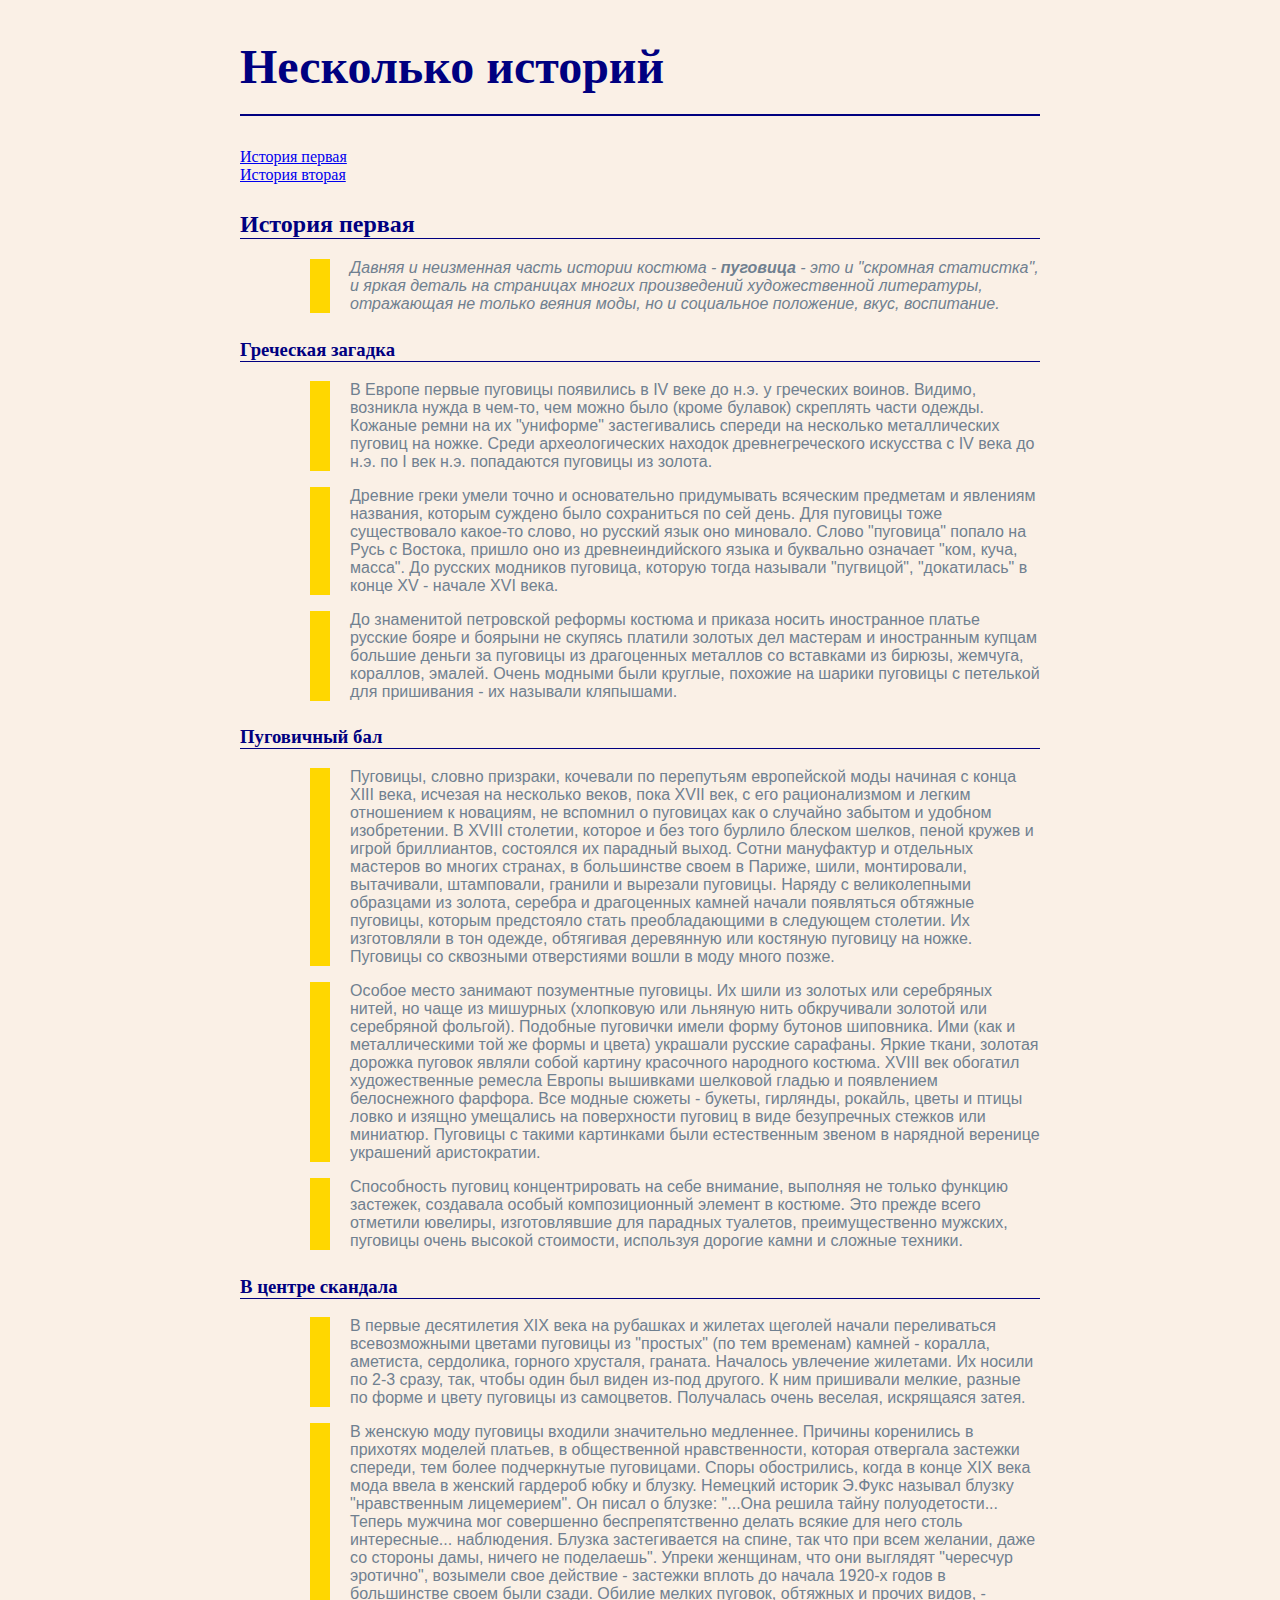
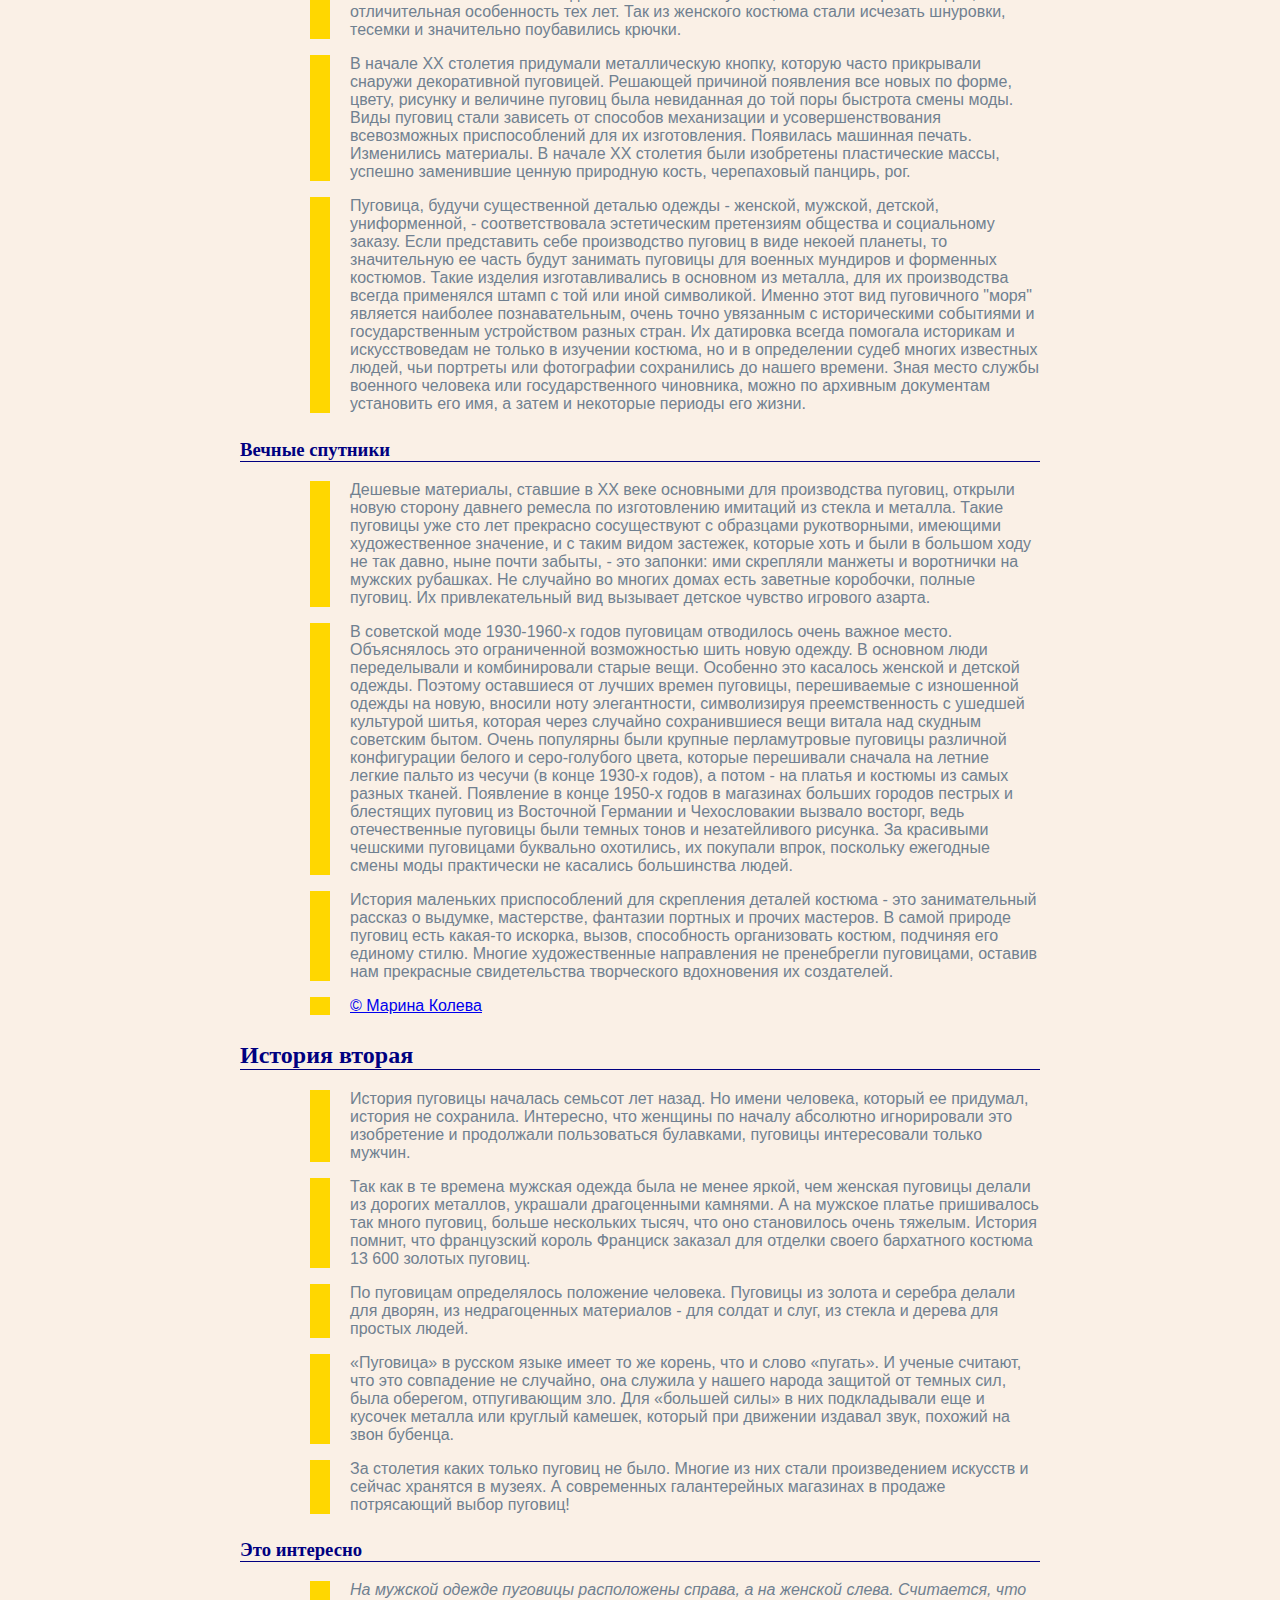
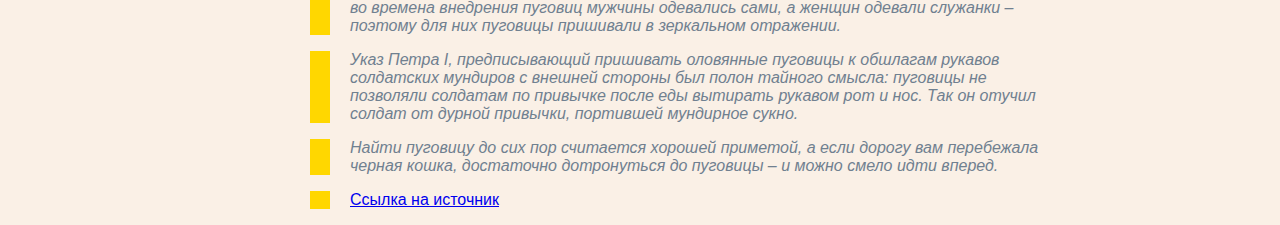
<file: about_buttons.html>
﻿<!DOCTYPE html>
<html>
<head>
    <title>About button</title>

    <style>
        p {
            color: #708090;
            font-size: 1em;
            font-family: Arial, Helvetica, sans-serif;
            margin-left: 70px;
            padding-left: 20px;
            border-left: solid 20px #FFD700;
        }
        h1, h2, h3 {
            color: #000080;
            font-family: Times, serif;
            border-bottom: 1px solid #000080;
            padding-top: 7px;
        }
        h1 {
            font-size: 3em;
            border-bottom: 2px solid #000080;
            padding-bottom: 20px;
        }
        .interesting {
            font-style: italic;
        }
        #info {
            background-color: #FAF0E6;
            padding: 0;
            margin: 0 auto;
            width: 800px;
        }

    </style>
</head>
<body id = "info">
    <h1>Несколько историй</h1>
    <a href="#history_1">История первая</a><br />
    <a href="#history_2">История вторая</a><br />

    <div>
        <h2 id="history_1">История первая</h2>
        <p class = "interesting">
            Давняя и неизменная часть истории костюма - <strong>пуговица</strong> - это и "скромная статистка", и яркая деталь на
            страницах многих произведений художественной литературы, отражающая не только веяния моды, но и
            социальное положение, вкус, воспитание.
        </p>

        <h3>Греческая загадка</h3>

        <p>
            В Европе первые пуговицы появились в IV веке до н.э. у греческих воинов. Видимо, возникла нужда в
            чем-то, чем можно было (кроме булавок) скреплять части одежды. Кожаные ремни на их "униформе" застегивались
            спереди на несколько металлических пуговиц на ножке. Среди археологических находок древнегреческого
            искусства с IV века до н.э. по I век н.э. попадаются пуговицы из золота.
        </p>
        <p>
            Древние греки умели точно и основательно придумывать всяческим предметам и явлениям названия, которым
            суждено было сохраниться по сей день. Для пуговицы тоже существовало какое-то слово, но русский язык оно
            миновало. Слово "пуговица" попало на Русь с Востока, пришло оно из древнеиндийского языка и буквально
            означает "ком, куча, масса". До русских модников пуговица, которую тогда называли "пугвицой", "докатилась"
            в конце XV - начале XVI века.
        </p>
        <p>
            До знаменитой петровской реформы костюма и приказа носить иностранное платье русские бояре и боярыни
            не скупясь платили золотых дел мастерам и иностранным купцам большие деньги за пуговицы из драгоценных
            металлов со вставками из бирюзы, жемчуга, кораллов, эмалей. Очень модными были круглые, похожие на шарики
            пуговицы с петелькой для пришивания - их называли кляпышами.
        </p>

        <h3>Пуговичный бал</h3>

        <p>
            Пуговицы, словно призраки, кочевали по перепутьям европейской моды начиная с конца XIII века, исчезая
            на несколько веков, пока XVII век, с его рационализмом и легким отношением к новациям, не вспомнил о
            пуговицах как о случайно забытом и удобном изобретении. В XVIII столетии, которое и без того бурлило
            блеском шелков, пеной кружев и игрой бриллиантов, состоялся их парадный выход. Сотни мануфактур и
            отдельных мастеров во многих странах, в большинстве своем в Париже, шили, монтировали, вытачивали,
            штамповали, гранили и вырезали пуговицы. Наряду с великолепными образцами из золота, серебра и
            драгоценных камней начали появляться обтяжные пуговицы, которым предстояло стать преобладающими в
            следующем столетии. Их изготовляли в тон одежде, обтягивая деревянную или костяную пуговицу на ножке.
            Пуговицы со сквозными отверстиями вошли в моду много позже.
        </p>
        <p>
            Особое место занимают позументные пуговицы. Их шили из золотых или серебряных нитей, но чаще из
            мишурных (хлопковую или льняную нить обкручивали золотой или серебряной фольгой). Подобные пуговички
            имели форму бутонов шиповника. Ими (как и металлическими той же формы и цвета) украшали русские сарафаны.
            Яркие ткани, золотая дорожка пуговок являли собой картину красочного народного костюма. XVIII век
            обогатил художественные ремесла Европы вышивками шелковой гладью и появлением белоснежного фарфора.
            Все модные сюжеты - букеты, гирлянды, рокайль, цветы и птицы ловко и изящно умещались на поверхности
            пуговиц в виде безупречных стежков или миниатюр. Пуговицы с такими картинками были естественным звеном
            в нарядной веренице украшений аристократии.
        </p>
        <p>
            Способность пуговиц концентрировать на себе внимание, выполняя не только функцию застежек, создавала
            особый композиционный элемент в костюме. Это прежде всего отметили ювелиры, изготовлявшие для парадных
            туалетов, преимущественно мужских, пуговицы очень высокой стоимости, используя дорогие камни и сложные
            техники.
        </p>

        <h3>В центре скандала</h3>

        <p>
            В первые десятилетия XIX века на рубашках и жилетах щеголей начали переливаться всевозможными цветами
            пуговицы из "простых" (по тем временам) камней - коралла, аметиста, сердолика, горного хрусталя, граната.
            Началось увлечение жилетами. Их носили по 2-3 сразу, так, чтобы один был виден из-под другого. К ним
            пришивали мелкие, разные по форме и цвету пуговицы из самоцветов. Получалась очень веселая, искрящаяся
            затея.
        </p>
        <p>
            В женскую моду пуговицы входили значительно медленнее. Причины коренились в прихотях моделей платьев,
            в общественной нравственности, которая отвергала застежки спереди, тем более подчеркнутые пуговицами.
            Споры обострились, когда в конце XIX века мода ввела в женский гардероб юбку и блузку. Немецкий историк
            Э.Фукс называл блузку "нравственным лицемерием". Он писал о блузке:
            "...Она решила тайну полуодетости... Теперь мужчина мог совершенно беспрепятственно делать всякие для
            него столь интересные... наблюдения. Блузка застегивается на спине, так что при всем желании, даже со
            стороны дамы, ничего не поделаешь". Упреки женщинам, что они выглядят "чересчур эротично", возымели свое
            действие - застежки вплоть до начала 1920-х годов в большинстве своем были сзади. Обилие мелких пуговок,
            обтяжных и прочих видов, - отличительная особенность тех лет. Так из женского костюма стали исчезать
            шнуровки, тесемки и значительно поубавились крючки.
        </p>
        <p>
            В начале XX столетия придумали металлическую кнопку, которую часто прикрывали снаружи декоративной
            пуговицей. Решающей причиной появления все новых по форме, цвету, рисунку и величине пуговиц была
            невиданная до той поры быстрота смены моды. Виды пуговиц стали зависеть от способов механизации и
            усовершенствования всевозможных приспособлений для их изготовления. Появилась машинная печать. Изменились
            материалы. В начале XX столетия были изобретены пластические массы, успешно заменившие ценную природную
            кость, черепаховый панцирь, рог.
        </p>
        <p>
            Пуговица, будучи существенной деталью одежды - женской, мужской, детской, униформенной, -
            соответствовала эстетическим претензиям общества и социальному заказу. Если представить себе
            производство пуговиц в виде некоей планеты, то значительную ее часть будут занимать пуговицы для
            военных мундиров и форменных костюмов. Такие изделия изготавливались в основном из металла, для их
            производства всегда применялся штамп с той или иной символикой. Именно этот вид пуговичного "моря"
            является наиболее познавательным, очень точно увязанным с историческими событиями и государственным
            устройством разных стран. Их датировка всегда помогала историкам и искусствоведам не только в изучении
            костюма, но и в определении судеб многих известных людей, чьи портреты или фотографии сохранились
            до нашего времени. Зная место службы военного человека или государственного чиновника, можно по
            архивным документам установить его имя, а затем и некоторые периоды его жизни.
        </p>

        <h3>Вечные спутники</h3>

        <p>
            Дешевые материалы, ставшие в XX веке основными для производства пуговиц, открыли новую сторону
            давнего ремесла по изготовлению имитаций из стекла и металла. Такие пуговицы уже сто лет прекрасно
            сосуществуют с образцами рукотворными, имеющими художественное значение, и с таким видом застежек,
            которые хоть и были в большом ходу не так давно, ныне почти забыты, - это запонки: ими скрепляли
            манжеты и воротнички на мужских рубашках. Не случайно во многих домах есть заветные коробочки,
            полные пуговиц. Их привлекательный вид вызывает детское чувство игрового азарта.
        </p>
        <p>
            В советской моде 1930-1960-х годов пуговицам отводилось очень важное место. Объяснялось это
            ограниченной возможностью шить новую одежду. В основном люди переделывали и комбинировали старые вещи.
            Особенно это касалось женской и детской одежды. Поэтому оставшиеся от лучших времен пуговицы,
            перешиваемые с изношенной одежды на новую, вносили ноту элегантности, символизируя преемственность
            с ушедшей культурой шитья, которая через случайно сохранившиеся вещи витала над скудным советским
            бытом. Очень популярны были крупные перламутровые пуговицы различной конфигурации белого и серо-голубого
            цвета, которые перешивали сначала на летние легкие пальто из чесучи (в конце 1930-х годов), а
            потом - на платья и костюмы из самых разных тканей. Появление в конце 1950-х годов в магазинах
            больших городов пестрых и блестящих пуговиц из Восточной Германии и Чехословакии вызвало восторг,
            ведь отечественные пуговицы были темных тонов и незатейливого рисунка. За красивыми чешскими
            пуговицами буквально охотились, их покупали впрок, поскольку ежегодные смены моды практически
            не касались большинства людей.
        </p>
        <p>
            История маленьких приспособлений для скрепления деталей костюма - это занимательный рассказ о
            выдумке, мастерстве, фантазии портных и прочих мастеров. В самой природе пуговиц есть какая-то искорка,
            вызов, способность организовать костюм, подчиняя его единому стилю. Многие художественные направления
            не пренебрегли пуговицами, оставив нам прекрасные свидетельства творческого вдохновения их
            создателей.
        </p>

        <p><a href="http://hearth.narod.ru/home/0003.htm">&copy; Марина Колева</a></p>
    </div>

    <div>
        <h2 id="history_2">История вторая</h2>
        <p>
            История пуговицы началась семьсот лет назад. Но имени человека, который ее придумал, история не
            сохранила. Интересно, что женщины по началу абсолютно игнорировали это изобретение и продолжали
            пользоваться булавками, пуговицы интересовали только мужчин.
        </p>
        <p>
            Так как в те времена мужская одежда была не менее яркой, чем женская пуговицы делали из дорогих
            металлов, украшали драгоценными камнями. А на мужское платье пришивалось так много пуговиц, больше
            нескольких тысяч, что оно становилось очень тяжелым. История помнит, что французский  король Франциск
            заказал для отделки своего бархатного костюма 13 600 золотых пуговиц.
        </p>
        <p>
            По пуговицам определялось положение человека. Пуговицы из золота и серебра делали для дворян,
            из недрагоценных материалов - для солдат и слуг, из стекла и дерева  для простых людей.
        </p>
        <p>
            «Пуговица» в русском языке имеет то же корень, что и слово «пугать». И ученые считают,
            что это совпадение не случайно, она служила у нашего народа защитой от темных сил, была оберегом,
            отпугивающим зло. Для «большей силы» в них подкладывали еще и кусочек металла или круглый камешек,
            который при  движении издавал  звук, похожий на звон бубенца.
        </p>
        <p>
            За  столетия каких только пуговиц не было. Многие из них стали произведением искусств и сейчас
            хранятся в музеях. А современных галантерейных магазинах в продаже  потрясающий выбор пуговиц!
        </p>

        <h3>Это интересно</h3>
        <div class="interesting">
            <p>
                На мужской одежде пуговицы расположены справа, а на женской слева. Считается, что во времена
                внедрения пуговиц мужчины одевались сами, а женщин одевали служанки – поэтому для них пуговицы
                пришивали в зеркальном отражении.
            </p>
            <p>
                Указ Петра I, предписывающий пришивать оловянные пуговицы к обшлагам рукавов солдатских мундиров
                с внешней стороны был полон тайного смысла: пуговицы не позволяли солдатам по привычке после еды
                вытирать рукавом рот и нос. Так он  отучил солдат от дурной привычки, портившей мундирное сукно.
            </p>
            <p>
                Найти пуговицу до сих пор считается хорошей приметой, а если дорогу вам перебежала черная кошка,
                достаточно дотронуться до пуговицы – и можно смело идти вперед.
            </p>
        </div>
            <p><a href="http://www.filipoc.ru/interesting/istoriya-pugovitsyi">Ссылка на источник</a></p>
        </div>
</body>
</html>
</file>
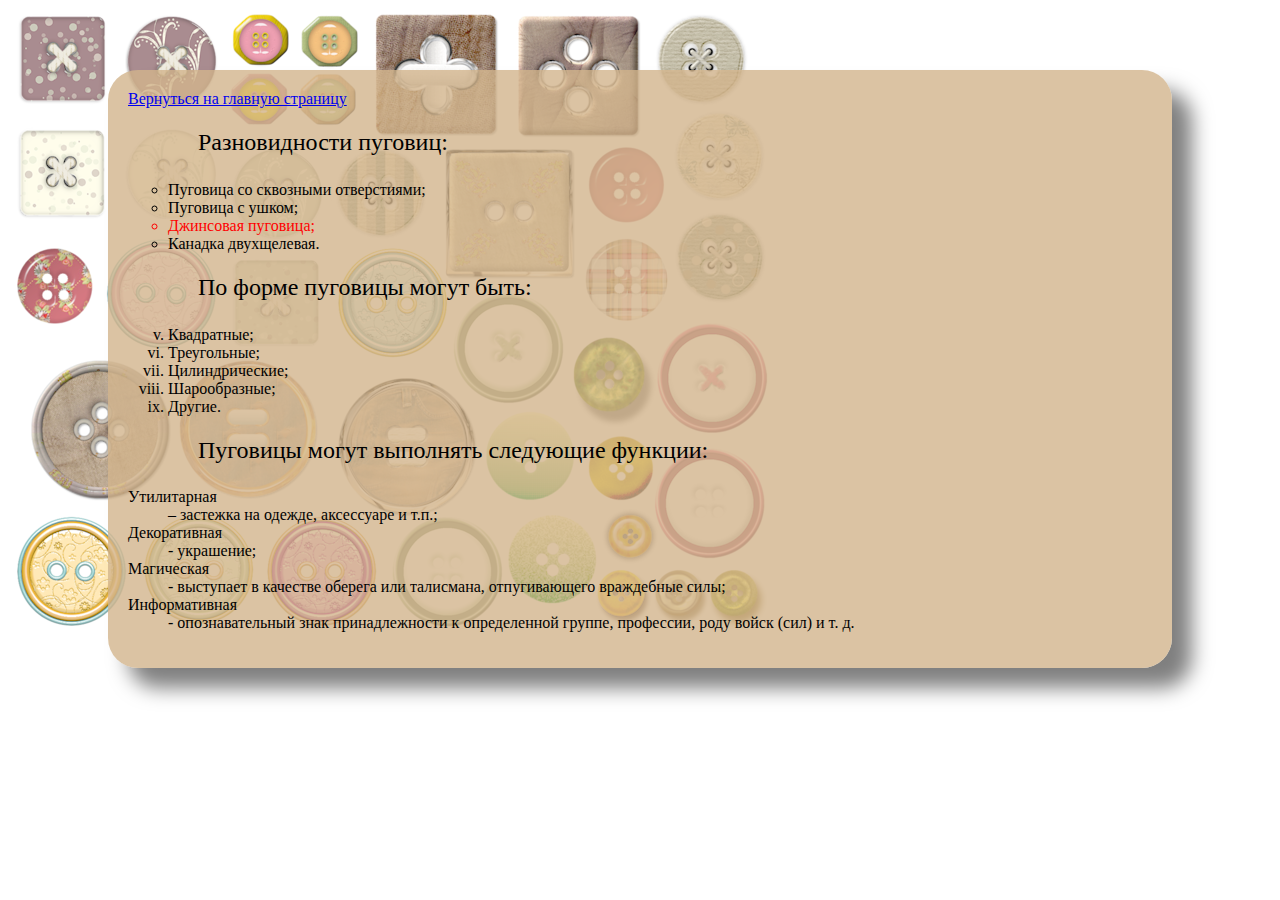
<file: classification.html>
﻿<!DOCTYPE html>

<html>
<head>
    <meta charset="utf-8" />
    <title>  Классификация</title>
    <link href="style.css" rel="stylesheet">
</head>
<body>
    <a href="index.html">Вернуться на главную страницу</a>
    <p>Разновидности пуговиц:</p>
    <ul style="list-style-type:circle">
        <li>Пуговица со сквозными отверстиями;</li>
        <li>Пуговица с ушком; </li>
        <li style='color:red;'>Джинсовая пуговица; </li>
        <li>Канадка двухщелевая.</li>
    </ul>
    <p>По форме пуговицы могут быть:</p>
    <ol start="5" type="i">
        <li>Квадратные;</li>
        <li>Треугольные; </li>
        <li>Цилиндрические; </li>
        <li>Шарообразные; </li>
        <li>Другие. </li>
    </ol>
    <p>Пуговицы могут выполнять следующие функции:</p>
    <dl>
        <dt>Утилитарная</dt>
        <dd> – застежка на одежде, аксессуаре и т.п.;</dd>
        <dt>Декоративная</dt>
        <dd> - украшение; </dd>
        <dt>Магическая</dt>
        <dd> - выступает в качестве оберега или талисмана, отпугивающего враждебные силы; </dd>
        <dt>Информативная</dt>
        <dd>   - опознавательный знак принадлежности к определенной группе, профессии,  роду войск (сил) и т. д. </dd>
    </dl>
</body>
</html>
</file>
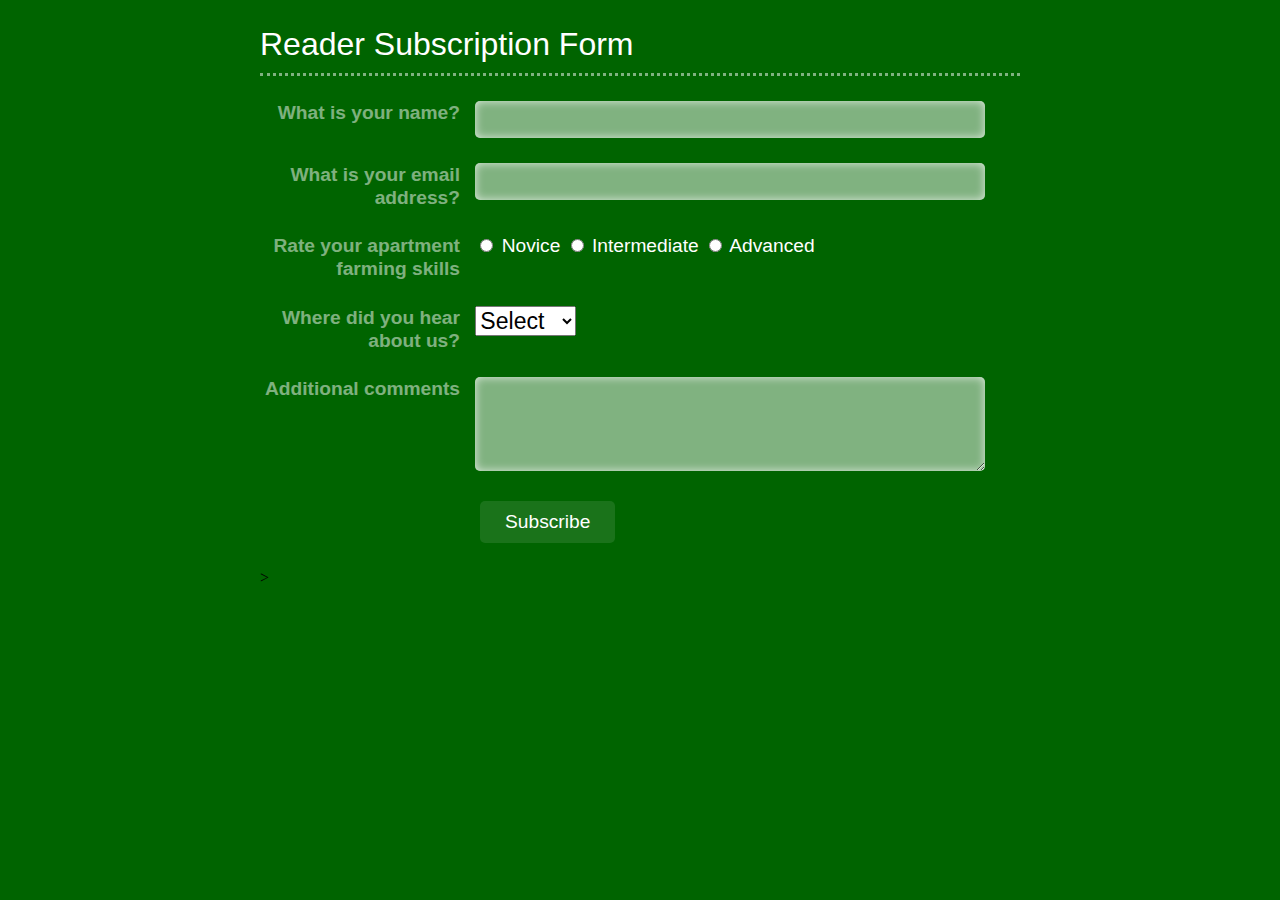
<file: form.html>
﻿<!doctype html>
<html>
<head>
    <meta charset="ISO-8859-1">
    <title>Information</title>
    <link href="global.css" rel="stylesheet">
    <style>


        .subform {
            font-size: 1.2em;
            color: white;
            font-family: Tahoma, sans-serif;
        }
            .subform .label {
                display: inline-block;
                width: 200px;
                vertical-align: top;
                text-align: right;
                margin-right: 10px;
                font-weight: bold;
                color: rgba(255,255,255,.5);
            }
            .subform input[type="submit"] {
                margin-left: 220px;
                padding: 10px 25px;
                font-size: 1em;
                color: white;
                background: rgba(255,255,255,.1);
                border: none;
                border-radius: 5px;
            }
            .subform select {
                font-size: 1.2em;
            }
            .subform input[type="text"], .subform textarea {
                font-size: 1.2em;
                color: rgba(255,255,255,1);
                border-radius: 5px;
                border: none;
                background-color: rgba(255,255,255,.5);
                box-shadow: inset 0 0 10px rgba(255,255,255,.75);
                width: 500px;
                padding: 5px;
            }
                .subform input[type="text"]:focus, .subform textarea:focus {
                    background-color: white;
                    color: black;
                }
    </style>
</head>
<body>
    <h1>Reader Subscription Form</h1>
    <form class="subform" method="post">
        <p>
            <label for="name"  class="label">What is your name?</label>
            <input type="text" name="name" id="name">
        </p>
        <p>
            <label for="email" class="label">What is your email address?</label>
            <input type="text" name="email" id="email">
        </p>
        <p>
            <span class="label">Rate your apartment farming skills</span>
            <label>
                <input name="skill" type="radio" value="novice">
                Novice
            </label>
            <label>
                <input name="skill" type="radio" value="intermediate">
                Intermediate
            </label>
            <label>
                <input name="skill" type="radio" value="advanced">
                Advanced
            </label>
        </p>
        <p>
            <label for="refer" class="label">Where did you hear about us? </label>
            <select name="refer" id="refer">
                <option value="null">Select</option>
                <option value="1">Friend</option>
                <option value="2">Internet</option>
                <option value="3">Paper</option>
                <option value="4">Other</option>
            </select>
        </p>
        <p>
            <label for="comments" class="label">Additional comments </label>
            <textarea name="comments" cols="35" rows="4" id="comments"></textarea>
        </p>
        <p>
            <input type="submit" value="Subscribe">
        </p>
    </form>
</body>
</html>>
</file>
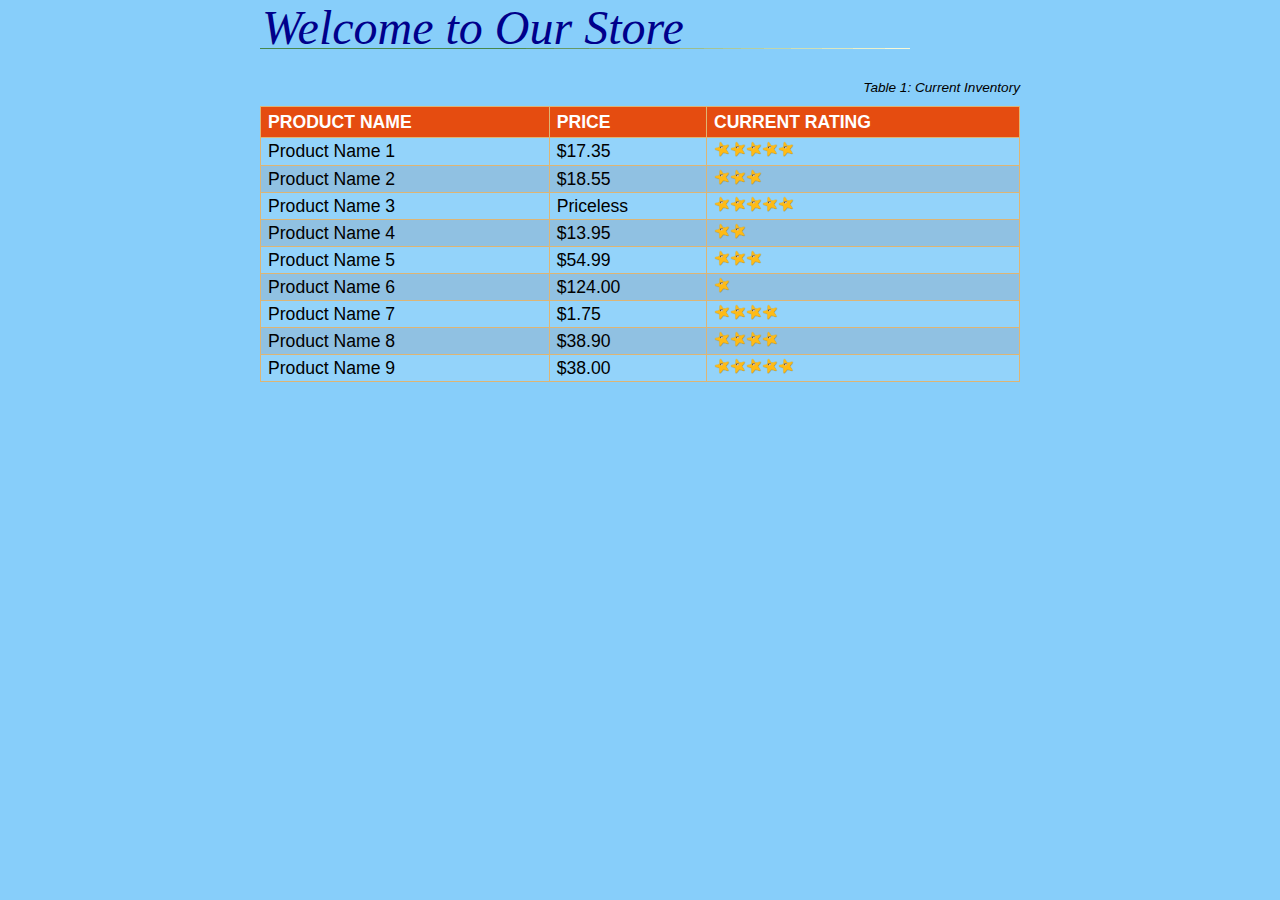
<file: table.html>
﻿<!doctype html>
<html>
<head>
    <meta charset="UTF-8">
    <title>Products</title>
    <link href="main.css" rel="stylesheet">
    <style>
        .inventory {
            font-family: Arial, Helvetica, sans-serif;
            width: 100%;
            margin-top: 25px;
            border-collapse: collapse;
        }
            .inventory caption {
                font-style: italic;
                text-align: right;
                font-size: .85em;
                margin-bottom: 10px;

            }
            .inventory td, .inventory th {
                font-size: 1.1em;
                border: 1px solid #DDB575;
                padding: 3px 7px 2px 7px;

            }
            .inventory th {
                text-transform: uppercase;
                text-align: left;
                padding-top: 5px;
                padding-bottom: 4px;
                background: rgb(229,76,16);
                color: white;
            }
            .inventory tr:nth-of-type(even) {
                background-color: rgba(255,255,255,.1);
            }

            .inventory tr:nth-of-type(odd) {
                background-color: rgba(229,76,16,.1);
            }
    </style>
</head>
<body>
    <h1>Welcome to Our Store</h1>
    <table class="inventory" width="100">
        <caption>
            Table 1: Current Inventory
        </caption>
        <colgroup>
            <col id="product">
            <col id="price">
            <col id="rating">
        </colgroup>
        <tr>
            <th scope="col">Product Name</th>
            <th scope="col">Price</th>
            <th scope="col">Current Rating</th>
        </tr>
        <tr>
            <td> Product Name 1</td>
            <td>$17.35</td>
            <td class="rating"><img src="image/star.png" width="16" height="16" alt="star"><img src="image/star.png" width="16" height="16" alt="star"><img src="image/star.png" width="16" height="16" alt="star"><img src="image/star.png" width="16" height="16" alt="star"><img src="image/star.png" width="16" height="16" alt="star"></td>
        </tr>
        <tr>
            <td> Product Name 2</td>
            <td>$18.55</td>
            <td><span class="rating"><img src="image/star.png" width="16" height="16" alt="star"></span><span class="rating"><img src="image/star.png" width="16" height="16" alt="star"></span><span class="rating"><img src="image/star.png" width="16" height="16" alt="star"></span></td>
        </tr>
        <tr>
            <td>Product Name 3</td>
            <td>Priceless</td>
            <td><span class="rating"><img src="image/star.png" width="16" height="16" alt="star"></span><span class="rating"><img src="image/star.png" width="16" height="16" alt="star"></span><span class="rating"><img src="image/star.png" width="16" height="16" alt="star"></span><span class="rating"><img src="image/star.png" width="16" height="16" alt="star"></span><span class="rating"><img src="image/star.png" width="16" height="16" alt="star"></span></td>
        </tr>
        <tr>
            <td>Product Name 4</td>
            <td>$13.95</td>
            <td><span class="rating"><img src="image/star.png" width="16" height="16" alt="star"></span><span class="rating"><img src="image/star.png" width="16" height="16" alt="star"></span></td>
        </tr>
        <tr>
            <td>Product Name 5</td>
            <td>$54.99</td>
            <td><span class="rating"><img src="image/star.png" width="16" height="16" alt="star"></span><span class="rating"><img src="image/star.png" width="16" height="16" alt="star"></span><span class="rating"><img src="image/star.png" width="16" height="16" alt="star"></span></td>
        </tr>
        <tr>
            <td>Product Name 6</td>
            <td>$124.00</td>
            <td><span class="rating"><img src="image/star.png" width="16" height="16" alt="star"></span></td>
        </tr>
        <tr>
            <td> Product Name 7</td>
            <td>$1.75</td>
            <td><span class="rating"><img src="image/star.png" width="16" height="16" alt="star"></span><span class="rating"><img src="image/star.png" width="16" height="16" alt="star"></span><span class="rating"><img src="image/star.png" width="16" height="16" alt="star"></span><span class="rating"><img src="image/star.png" width="16" height="16" alt="star"></span></td>
        </tr>
        <tr>
            <td>Product Name 8</td>
            <td>$38.90</td>
            <td><span class="rating"><img src="image/star.png" width="16" height="16" alt="star"></span><span class="rating"><img src="image/star.png" width="16" height="16" alt="star"></span><span class="rating"><img src="image/star.png" width="16" height="16" alt="star"></span><span class="rating"><img src="image/star.png" width="16" height="16" alt="star"></span></td>
        </tr>
        <tr>
            <td>Product Name 9</td>
            <td>$38.00</td>
            <td><span class="rating"><img src="image/star.png" width="16" height="16" alt="star"></span><span class="rating"><img src="image/star.png" width="16" height="16" alt="star"></span><span class="rating"><img src="image/star.png" width="16" height="16" alt="star"></span><span class="rating"><img src="image/star.png" width="16" height="16" alt="star"></span><span class="rating"><img src="image/star.png" width="16" height="16" alt="star"></span></td>
        </tr>
    </table>
</body>
</html>
</file>
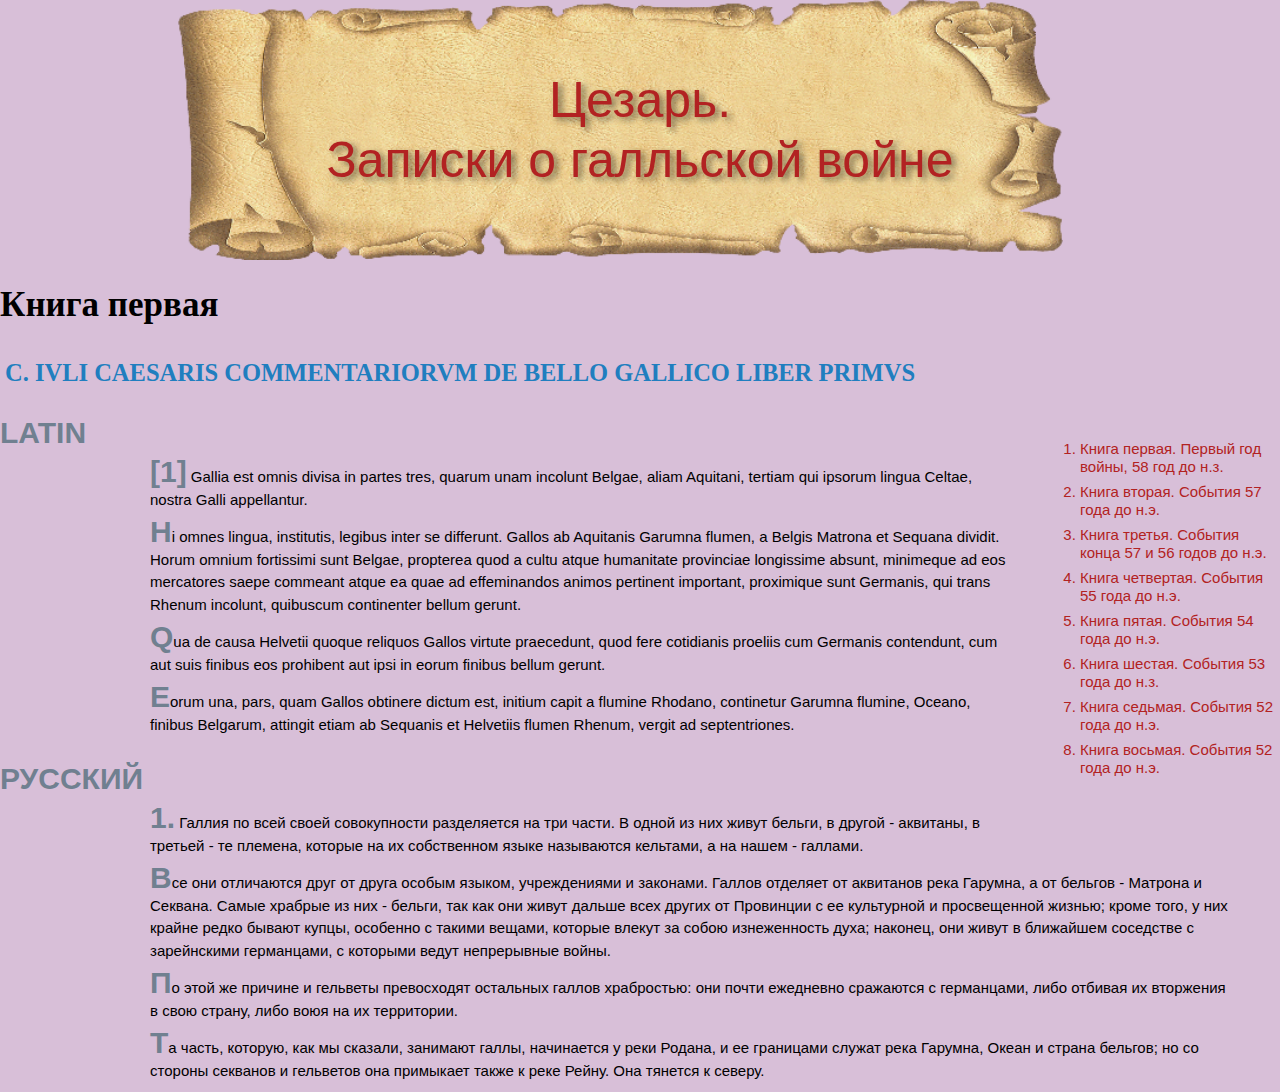
<file: textFormat_1.html>
﻿<!DOCTYPE html>
<html>
<head>
    <title>Форматирование и оформление текста</title>
    <style>
        /* reset browser styles */
        html, body, div, span, object, iframe, h1, h2, h3, h4, h5, h6, p, blockquote, pre, a, abbr, acronym, address, big, cite, code, del, dfn, em, img, ins, kbd, q, s, samp, small, strike, strong, sub, sup, tt, var, b, u, i, center, dl, dt, dd, ol, ul, li, fieldset, form, label, legend,
        table, caption, tbody, tfoot, thead, tr, th, td, article, aside, canvas, details, embed,
        figure, figcaption, footer, header, hgroup, menu, nav, output, ruby, section, summary,
        time, mark, audio, video {
            margin: 0;
            padding: 0;
            border: 0;
            font-size: 100%;
            font: inherit;
            vertical-align: baseline;
        }

        article, aside, details, figcaption, figure, footer, header, hgroup, menu, nav, section {
            display: block;
        }

        body {
            line-height: 1.2;
        }

        ol {
            padding-left: 1.4em;
            list-style: decimal;
        }

        ul {
            padding-left: 1.4em;
            list-style: square;
        }

        table {
            border-collapse: collapse;
            border-spacing: 0;
        }
        /* end reset browser styles */
        html {
            font-size: 62.5%;
            font-family: Arial, Helvetica, sans-serif;
            background: rgb(216,191,216);
        }

        h1 {
            color: rgb(178,34,34);
            font-family: Arial, Helvetica, sans-serif;
            font-size: 5em;
            text-align: center;
            text-shadow: 4px 3px 6px rgba(0,0,0,.5);
            background-image: url('image/switok.png'); /*Добавляет фоновое изображение*/
            background-repeat: no-repeat; /*Изображение не повторяется в рамках элемента*/
            background-position: top center; /*Позиционирует изображение*/
            background-size: contain; /*Определяет размеры фонового изображения, помещая его в область элемента*/
            margin: 0 auto; /*Задает размер полей элемента*/
            padding: 70px 50px; /* Задает размер отсутпов элемента */
        }

        h2 {
            font: bold 3.5em Garamond, Times, serif;
            margin-top: 25px;
        }

        em {
            color: rgb(32,126,191);
            text-transform: uppercase;
            margin-left: 5px;
            font-size: 70%;
        }

        div h3 {
            color: rgb(112,128,144);
            font-size: 3em;
            font-weight: bold;
            text-transform: uppercase;
            margin-top: 25px;
            margin-bottom: 10px;
        }

        p {
            font-size: 1.5em;
            line-height: 150%;
            margin-left: 150px;
            margin-right: 50px;
            margin-bottom: 10px;
        }

            p:first-letter {
                font-size: 2em;
                font-weight: bold;
                color: rgb(112,128,144);
            }
        ol {
            margin: 50px 0 25px 50px;
            width: 200px;
            float: right;
        }

        li {
            color: rgb(178,34,34);
            font-size: 1.5em;
            margin-bottom: 7px;
        }
    </style>
</head>
<body>

    <h1>Цезарь. <br />Записки о галльской войне</h1>





    <h2>Книга первая</h2>
    <h2><em>C. IVLI CAESARIS COMMENTARIORVM DE BELLO GALLICO LIBER PRIMVS</em></h2>

    <ol>
        <li>Книга первая. Первый год войны, 58 год до н.з.</li>
        <li>Книга вторая. События 57 года до н.э.</li>
        <li>Книга третья. События конца 57 и 56 годов до н.э.</li>
        <li>Книга четвертая. События 55 года до н.э.</li>
        <li>Книга пятая. События 54 года до н.э.</li>
        <li>Книга шестая. События 53 года до н.з.</li>
        <li>Книга седьмая. События 52 года до н.э.</li>
        <li>Книга восьмая. События 52 года до н.э.</li>
    </ol>


    <div class="lat">
        <h3>Latin</h3>
        <div>
            <p>
                [1] Gallia est omnis divisa in partes tres, quarum unam incolunt Belgae, aliam Aquitani,
                tertiam qui ipsorum lingua Celtae, nostra Galli appellantur.
            </p>
            <p>
                Hi omnes lingua, institutis, legibus inter se differunt. Gallos ab Aquitanis Garumna flumen,
                a Belgis Matrona et Sequana dividit. Horum omnium fortissimi sunt Belgae, propterea quod a cultu
                atque humanitate provinciae longissime absunt, minimeque ad eos mercatores saepe commeant atque
                ea quae ad effeminandos animos pertinent important, proximique sunt Germanis, qui trans Rhenum
                incolunt, quibuscum continenter bellum gerunt.
            </p>
            <p>
                Qua de causa Helvetii quoque reliquos Gallos virtute praecedunt, quod fere cotidianis proeliis
                cum Germanis contendunt, cum aut suis finibus eos prohibent aut ipsi in eorum finibus bellum gerunt.
            </p>
            <p>
                Eorum una, pars, quam Gallos obtinere dictum est, initium capit a flumine Rhodano, continetur
                Garumna flumine, Oceano, finibus Belgarum, attingit etiam ab Sequanis et Helvetiis flumen Rhenum,
                vergit ad septentriones.
            </p>
        </div>
    </div>

    <div class="rus">
        <h3>Русский</h3>
        <div>
            <p>
                1. Галлия по всей своей совокупности разделяется на три части. В одной из них живут бельги,
                в другой - аквитаны, в третьей - те племена, которые на их собственном языке называются кельтами,
                а на нашем - галлами.
            </p>
            <p>
                Все они отличаются друг от друга особым языком, учреждениями и законами. Галлов отделяет от
                аквитанов река Гарумна, а от бельгов - Матрона и Секвана. Самые храбрые из них - бельги, так как
                они живут дальше всех других от Провинции с ее культурной и просвещенной жизнью; кроме того, у
                них крайне редко бывают купцы, особенно с такими вещами, которые влекут за собою изнеженность духа;
                наконец, они живут в ближайшем соседстве с зарейнскими германцами, с которыми ведут непрерывные войны.
            </p>
            <p>
                По этой же причине и гельветы превосходят остальных галлов храбростью: они почти ежедневно
                сражаются с германцами, либо отбивая их вторжения в свою страну, либо воюя на их территории.
            </p>
            <p>
                Та часть, которую, как мы сказали, занимают галлы, начинается у реки Родана, и ее границами
                служат река Гарумна, Океан и страна бельгов; но со стороны секванов и гельветов она примыкает
                также к реке Рейну. Она тянется к северу.
            </p>
        </div>
    </div>






</body>
</html>
</file>
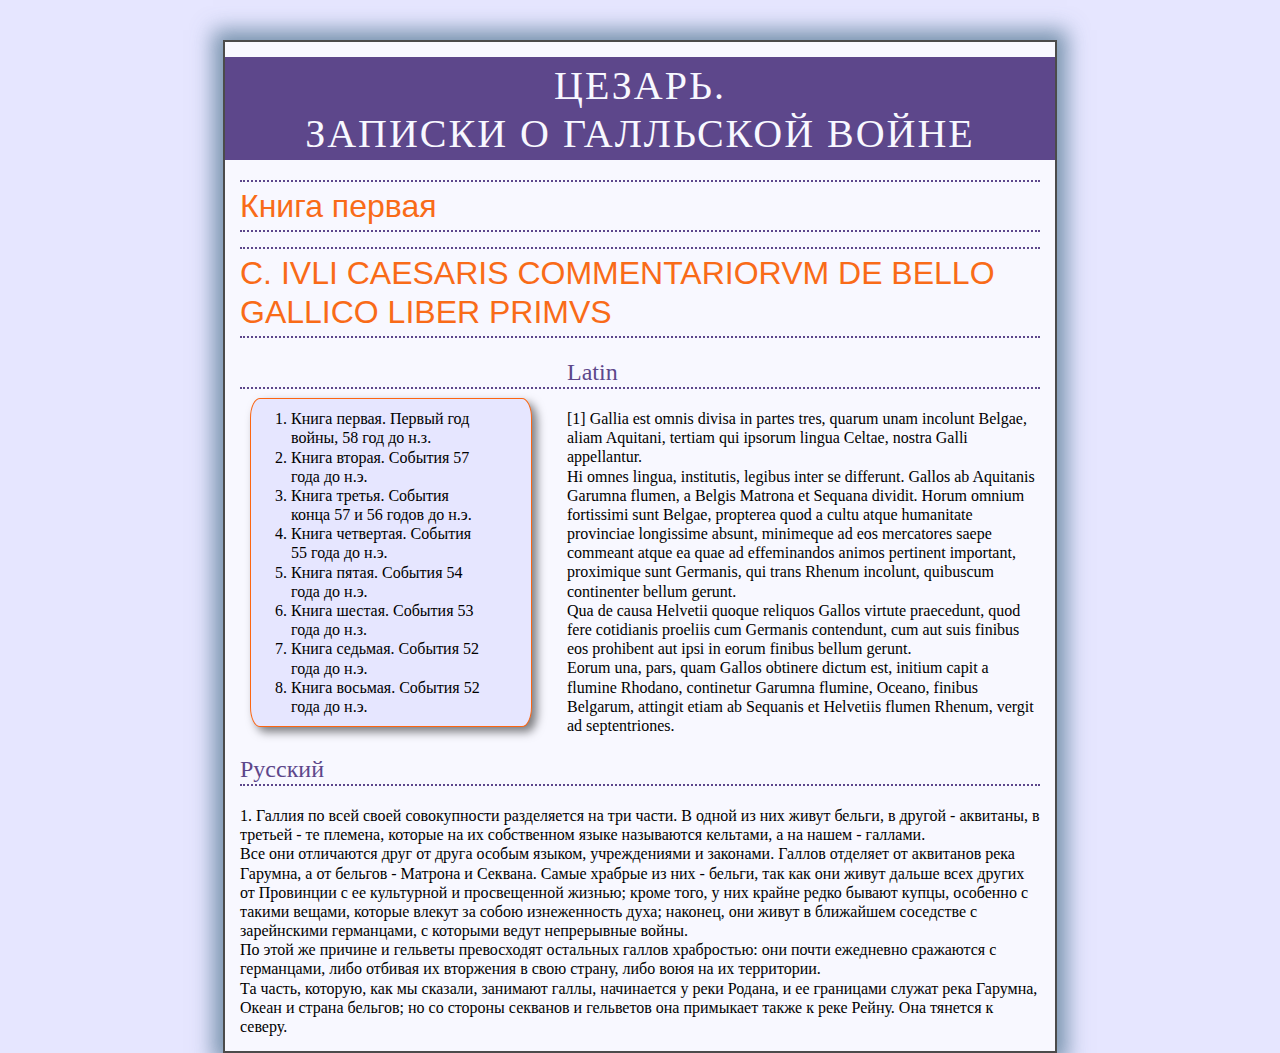
<file: textFormat_2.html>
﻿<!DOCTYPE html>
<html>
<head>
    <title>Форматирование и оформление текста</title>
    
    <style>
        /* reset browser styles */
        html, body, div, span, object, iframe, h1, h2, h3, h4, h5, h6, p, blockquote, pre, a, abbr, acronym, address, big, cite, code, del, dfn, em, img, ins, kbd, q, s, samp, small, strike, strong, sub, sup, tt, var, b, u, i, center, dl, dt, dd, ol, ul, li, fieldset, form, label, legend,
        table, caption, tbody, tfoot, thead, tr, th, td, article, aside, canvas, details, embed,
        figure, figcaption, footer, header, hgroup, menu, nav, output, ruby, section, summary,
        time, mark, audio, video {
            margin: 0;
            padding: 0;
            border: 0;
            font-size: 100%;
            font: inherit;
            vertical-align: baseline;
        }

        article, aside, details, figcaption, figure, footer, header, hgroup, menu, nav, section {
            display: block;
        }

        body {
            line-height: 1.2;
        }

        ol {
            padding-left: 1.4em;
            list-style: decimal;
        }

        ul {
            padding-left: 1.4em;
            list-style: square;
        }

        table {
            border-collapse: collapse;
            border-spacing: 0;
        }
        /* end reset browser styles */
        html {
            background-color: rgb(230, 230, 260);
        }
        body {
            background-color: rgb(248, 248, 255);
            border: 2px solid rgb(75, 75, 75);
            box-shadow: 0 0 20px 10px rgba(74, 112, 139, .7);
            width: 800px;
            margin-top: 40px;
            margin-left: auto;
            margin-right: auto;
            padding: 15px;
        }
        h1 {
            font-size: 2.5em;
            font-family: "Times New Roman", Times, serif;
            text-align: center;
            letter-spacing: 2px;
            color: rgb(248, 248, 255);
            text-transform: uppercase;
            background-color: rgb(93, 71, 139);
            padding: 5px 15px 2px 15px;
            margin: 0 -15px 20px -15px;
        }
        h2 {
            font-size: 2em;
            font-family: "Arial Narrow", Arial, Helvetica, sans-serif;
            color: rgb(249, 107, 24);
            border-top: 2px dotted rgb(93, 71, 139);
            border-bottom: 2px dotted rgb(93, 71, 139);
            padding-top: 5px;
            padding-bottom: 5px;
            margin: 15px 0 5px 0;
        }
        h3 {
            font-size: 1.5em;
            color: rgb(93, 71, 139);
            margin: 20px 0;
            border-bottom: 2px dotted rgb(93, 71, 139);
        }
        ol {
            width: 25%;
            float: left;
            margin: 55px 35px 25px 10px;
            background-color: rgb(230, 230, 260);
            padding: 10px 40px;
            border: 1px solid rgb(252,101,18);
            border-radius: 10px/20px;
            box-shadow: 5px 5px 10px rgba(0,0,0,.5);
        }

    </style>
</head>
<body>

    <h1>Цезарь. <br />Записки о галльской войне</h1>





    <h2>Книга первая</h2>
    <h2><em>C. IVLI CAESARIS COMMENTARIORVM DE BELLO GALLICO LIBER PRIMVS</em></h2>

    <ol>
        <li>Книга первая. Первый год войны, 58 год до н.з.</li>
        <li>Книга вторая. События 57 года до н.э.</li>
        <li>Книга третья. События конца 57 и 56 годов до н.э.</li>
        <li>Книга четвертая. События 55 года до н.э.</li>
        <li>Книга пятая. События 54 года до н.э.</li>
        <li>Книга шестая. События 53 года до н.з.</li>
        <li>Книга седьмая. События 52 года до н.э.</li>
        <li>Книга восьмая. События 52 года до н.э.</li>
    </ol>


    <div class="lat">
        <h3>Latin</h3>
        <div>
            <p>
                [1] Gallia est omnis divisa in partes tres, quarum unam incolunt Belgae, aliam Aquitani,
                tertiam qui ipsorum lingua Celtae, nostra Galli appellantur.
            </p>
            <p>
                Hi omnes lingua, institutis, legibus inter se differunt. Gallos ab Aquitanis Garumna flumen,
                a Belgis Matrona et Sequana dividit. Horum omnium fortissimi sunt Belgae, propterea quod a cultu
                atque humanitate provinciae longissime absunt, minimeque ad eos mercatores saepe commeant atque
                ea quae ad effeminandos animos pertinent important, proximique sunt Germanis, qui trans Rhenum
                incolunt, quibuscum continenter bellum gerunt.
            </p>
            <p>
                Qua de causa Helvetii quoque reliquos Gallos virtute praecedunt, quod fere cotidianis proeliis
                cum Germanis contendunt, cum aut suis finibus eos prohibent aut ipsi in eorum finibus bellum gerunt.
            </p>
            <p>
                Eorum una, pars, quam Gallos obtinere dictum est, initium capit a flumine Rhodano, continetur
                Garumna flumine, Oceano, finibus Belgarum, attingit etiam ab Sequanis et Helvetiis flumen Rhenum,
                vergit ad septentriones.
            </p>
        </div>
    </div>

    <div class="rus">
        <h3>Русский</h3>
        <div>
            <p>
                1. Галлия по всей своей совокупности разделяется на три части. В одной из них живут бельги,
                в другой - аквитаны, в третьей - те племена, которые на их собственном языке называются кельтами,
                а на нашем - галлами.
            </p>
            <p>
                Все они отличаются друг от друга особым языком, учреждениями и законами. Галлов отделяет от
                аквитанов река Гарумна, а от бельгов - Матрона и Секвана. Самые храбрые из них - бельги, так как
                они живут дальше всех других от Провинции с ее культурной и просвещенной жизнью; кроме того, у
                них крайне редко бывают купцы, особенно с такими вещами, которые влекут за собою изнеженность духа;
                наконец, они живут в ближайшем соседстве с зарейнскими германцами, с которыми ведут непрерывные войны.
            </p>
            <p>
                По этой же причине и гельветы превосходят остальных галлов храбростью: они почти ежедневно
                сражаются с германцами, либо отбивая их вторжения в свою страну, либо воюя на их территории.
            </p>
            <p>
                Та часть, которую, как мы сказали, занимают галлы, начинается у реки Родана, и ее границами
                служат река Гарумна, Океан и страна бельгов; но со стороны секванов и гельветов она примыкает
                также к реке Рейну. Она тянется к северу.
            </p>
        </div>
    </div>






</body>
</html>
</file>
<file: style.css>
﻿html {
    padding-top: 20px;
    background-image: url(image/button_3.png);
    background-repeat: no-repeat;
    background-position: left top;
}
body {
    width: 80%;
    padding: 20px;
    margin: 50px auto;
    border-radius: 30px;
    box-shadow: 20px 20px 20px rgba(0,0,0,.5);
    background-color: #000000;
    background-color: rgba(210, 180, 140, .8);
}
h1 {
    font-style: italic;
    color: #8B3A3A;
    font-size: 4em;
    margin: 0;
}

p {
    font-size: 1.5em;
    line-height: 120%;
    margin-top: 20px;
    margin-left: 70px;
}
h2 {
    color: #EE0000;
    font-weight: normal;
    font-family: Arial, Helvetica, sans-serif;
    font-size: 2em;
    border-bottom: 3px #EE0000 solid;
    padding: 0 0 2px 60px;
    margin: 0;
}
.info, blockquote {
    color: #8B3A3A;
    font-family: Arial, Helvetica, sans-serif;
    font-size: 1.2em;
    margin-left: 0;
    margin-bottom: 25px;
}

blockquote {
    font-style: italic;
}
</file>
<file: global.css>
﻿/* reset browser styles */
html, body, div, span, object, iframe, h1, h2, h3, h4, h5, h6, p, blockquote, pre, a, abbr, acronym, address, big, cite, code, del, dfn, em, img, ins, kbd, q, s, samp, small, strike, strong, sub, sup, tt, var, b, u, i, center, dl, dt, dd, ol, ul, li, fieldset, form, label, legend,
table, caption, tbody, tfoot, thead, tr, th, td, article, aside, canvas, details, embed,
figure, figcaption, footer, header, hgroup, menu, nav, output, ruby, section, summary,
time, mark, audio, video {
    margin: 0;
    padding: 0;
    font-size: 100%;
    vertical-align: baseline;
}

article, aside, details, figcaption, figure, footer, header, hgroup, menu, nav, section {
    display: block;
}

body {
    line-height: 1.2;
}

ol {
    padding-left: 1.4em;
    list-style: decimal;
}

ul {
    padding-left: 1.4em;
    list-style: square;
}

/* end reset browser styles */

body {
    width: 760px;
    margin: 0 auto;
    background-color: rgb(0,100,0);
}

h1 {
    font-size: 2em;
    font-family: Tahoma, sans-serif;
    color: rgb(255,255,255);
    font-weight: normal;
    border-bottom: #000000;
    border-bottom: 3px dotted rgba(255,255,255,.5);
    padding-bottom: 10px;
    margin: 25px 0;
}

p {
    margin-bottom: 25px;
}
</file>
<file: main.css>
﻿/* reset browser styles */
html, body, div, span, object, iframe, h1, h2, h3, h4, h5, h6, p, blockquote, pre, a, abbr, acronym, address, big, cite, code, del, dfn, em, img, ins, kbd, q, s, samp, small, strike, strong, sub, sup, tt, var, b, u, i, center, dl, dt, dd, ol, ul, li, fieldset, form, label, legend,
table, caption, tbody, tfoot, thead, tr, th, td, article, aside, canvas, details, embed,
figure, figcaption, footer, header, hgroup, menu, nav, output, ruby, section, summary,
time, mark, audio, video {
    margin: 0;
    padding: 0;
    font-size: 100%;
    vertical-align: baseline;
}

article, aside, details, figcaption, figure, footer, header, hgroup, menu, nav, section {
    display: block;
}

body {
    line-height: 1.2;

}

ol {
    padding-left: 1.4em;
    list-style: decimal;
}

ul {
    padding-left: 1.4em;
    list-style: square;
}

/* end reset browser styles */

body {
    width: 760px;
    margin: 0 auto;
    background-color: #87CEFA;
}

h1 {
    font: italic normal 3em "Times New Roman", serif;
    color: #00008B;
    background: url(image/underline.png) no-repeat 0 88%;
    padding-left: 2px;
}
</file>
